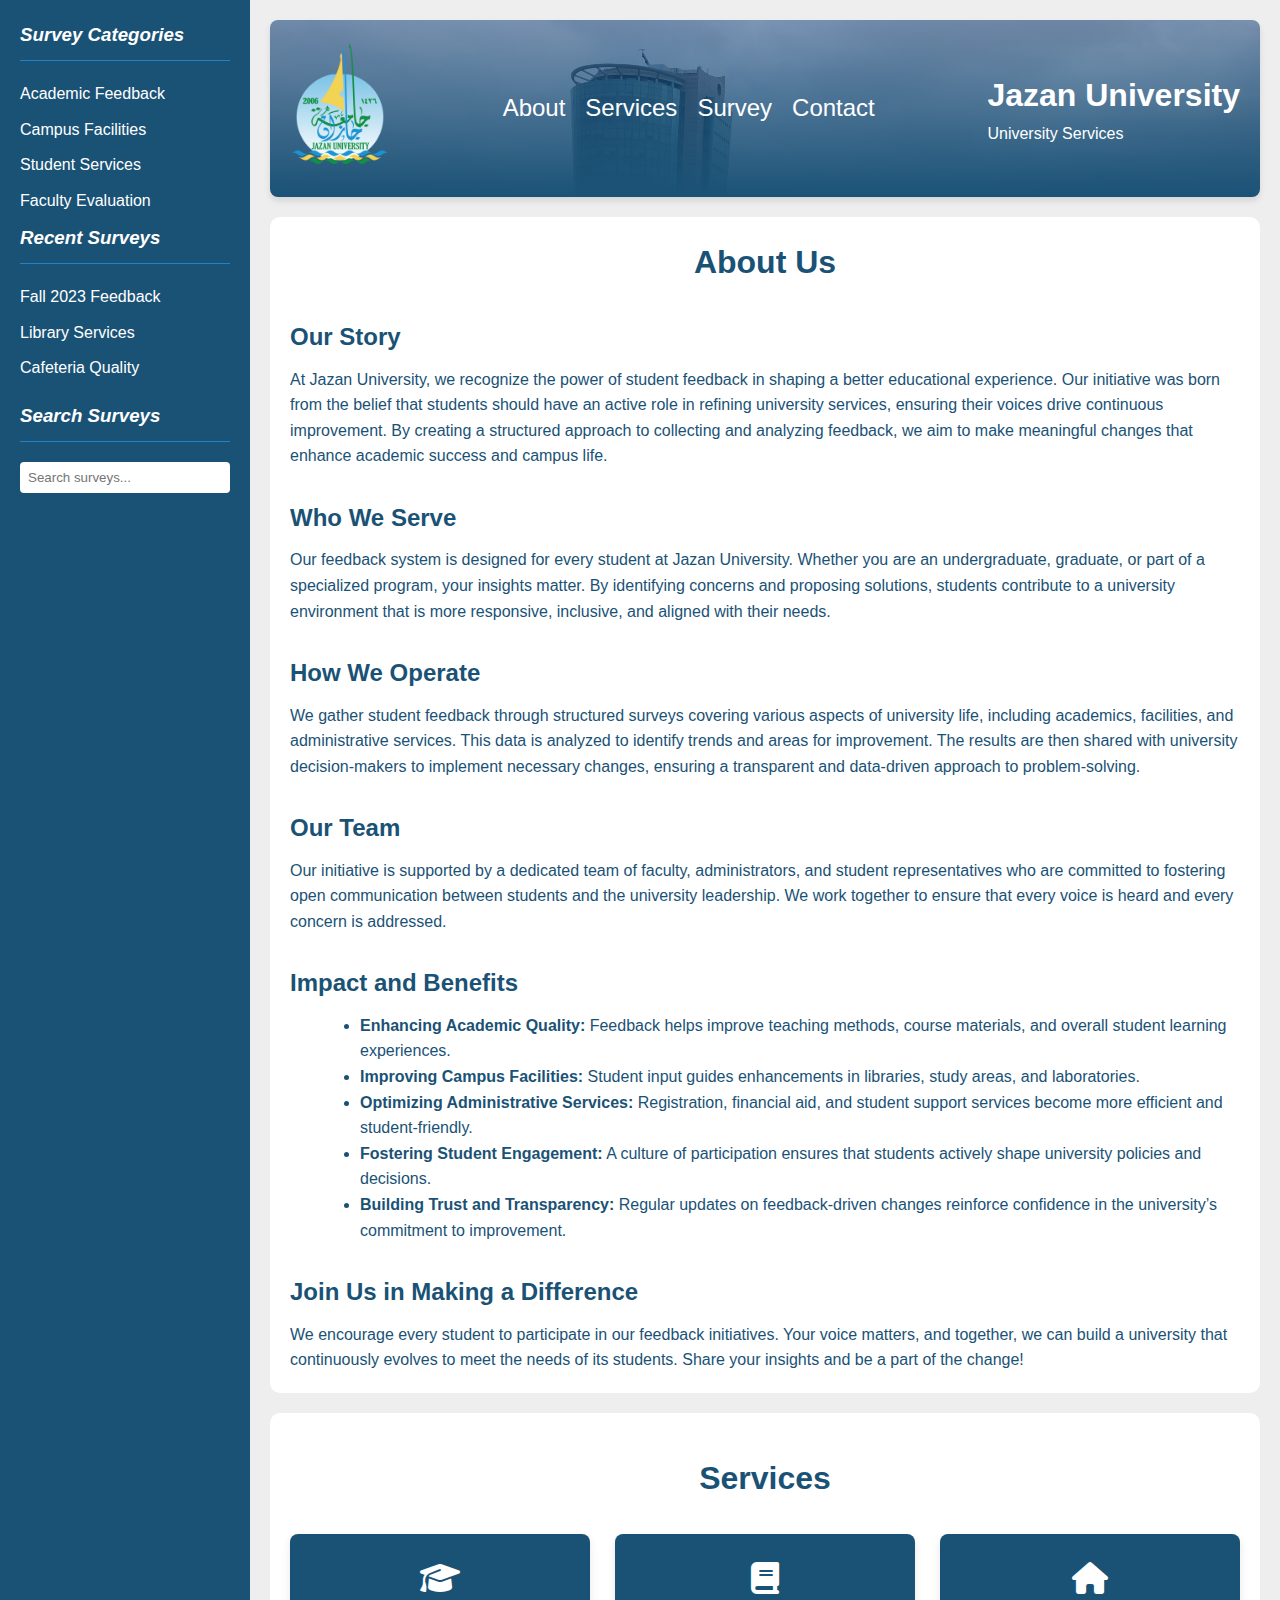
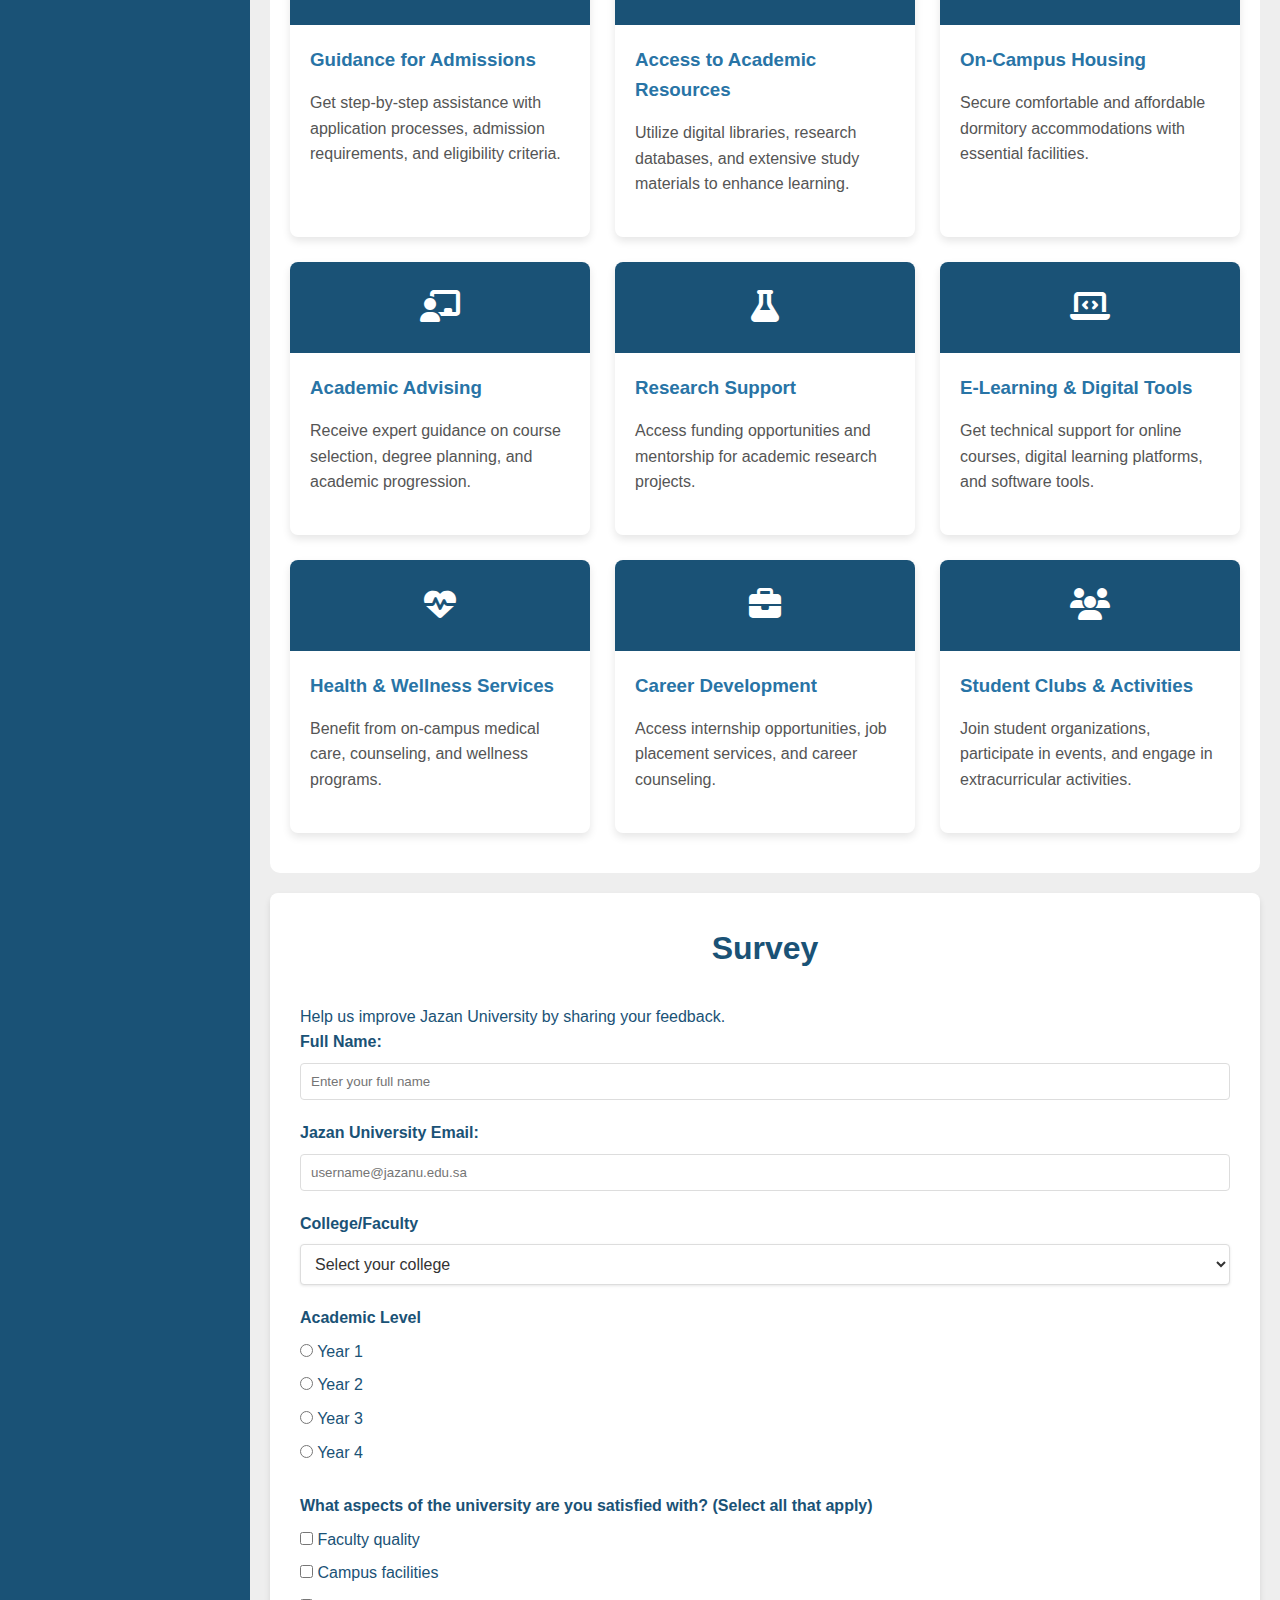
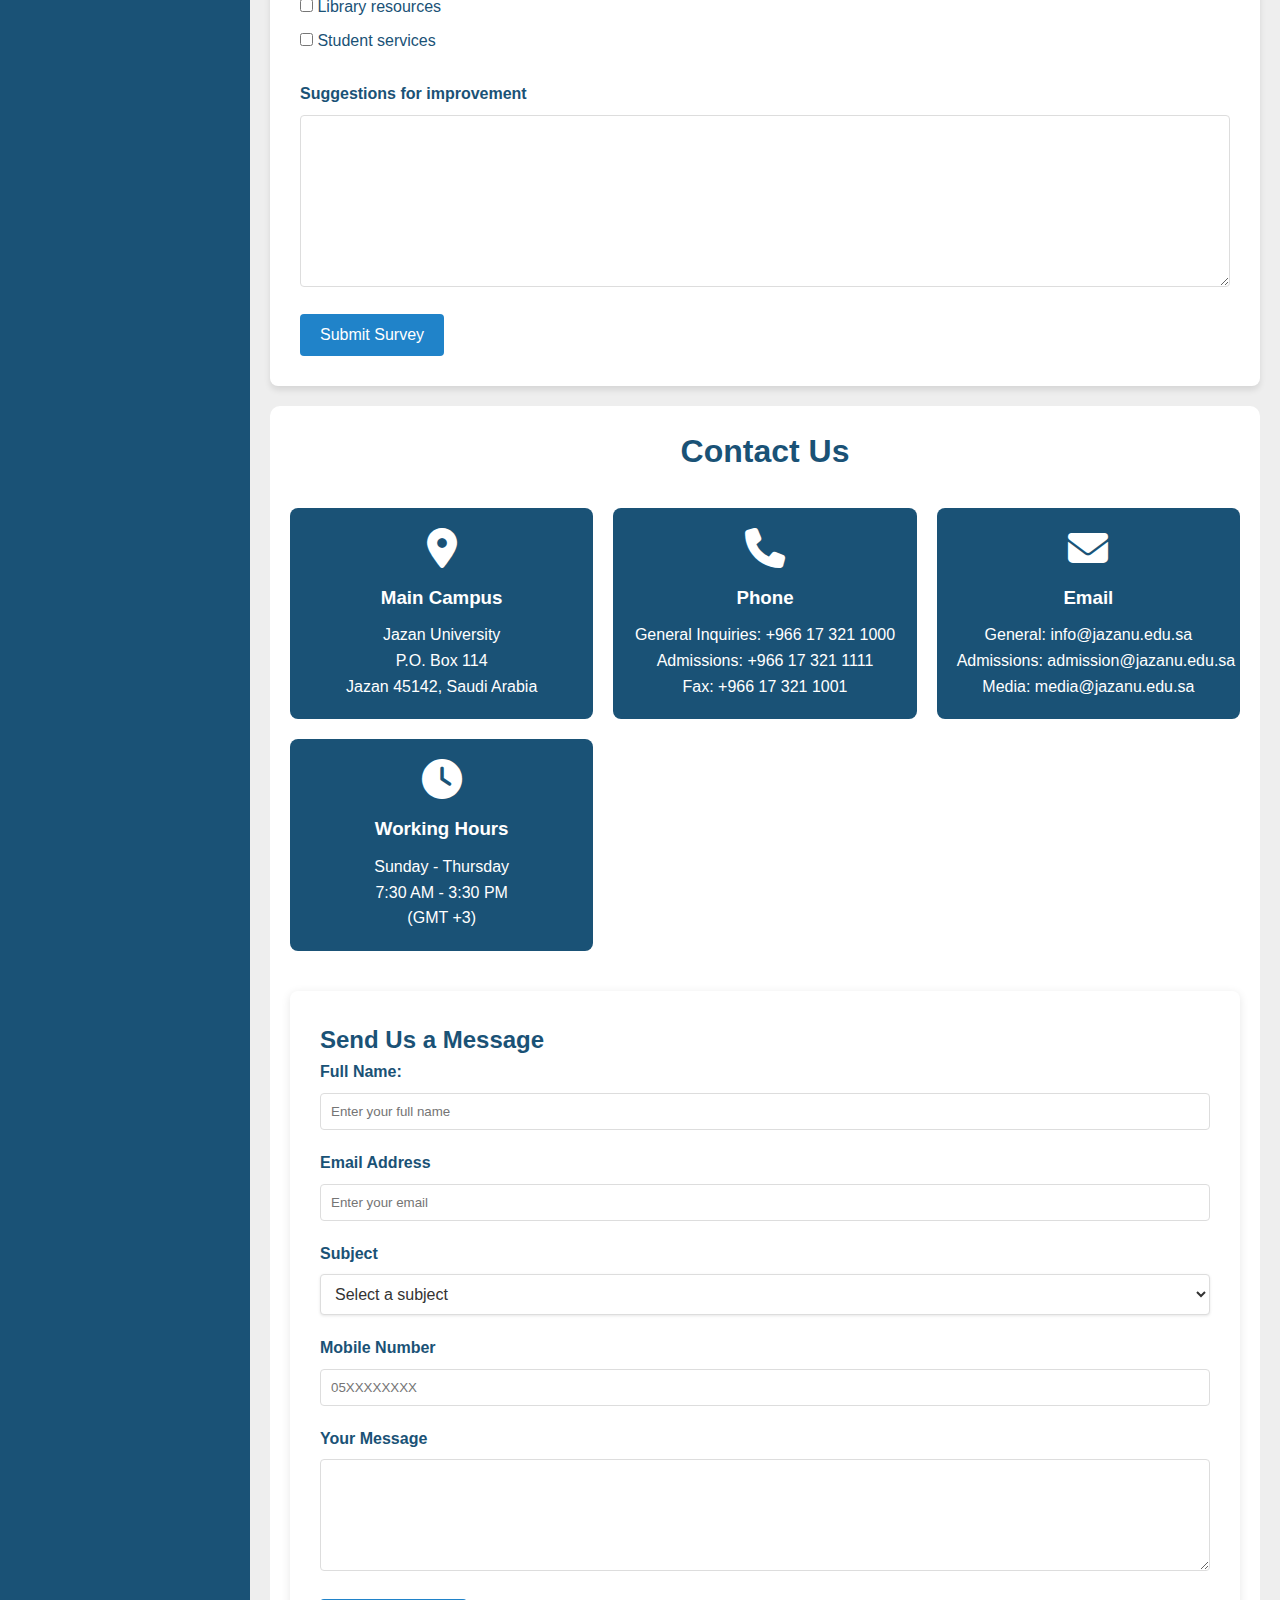
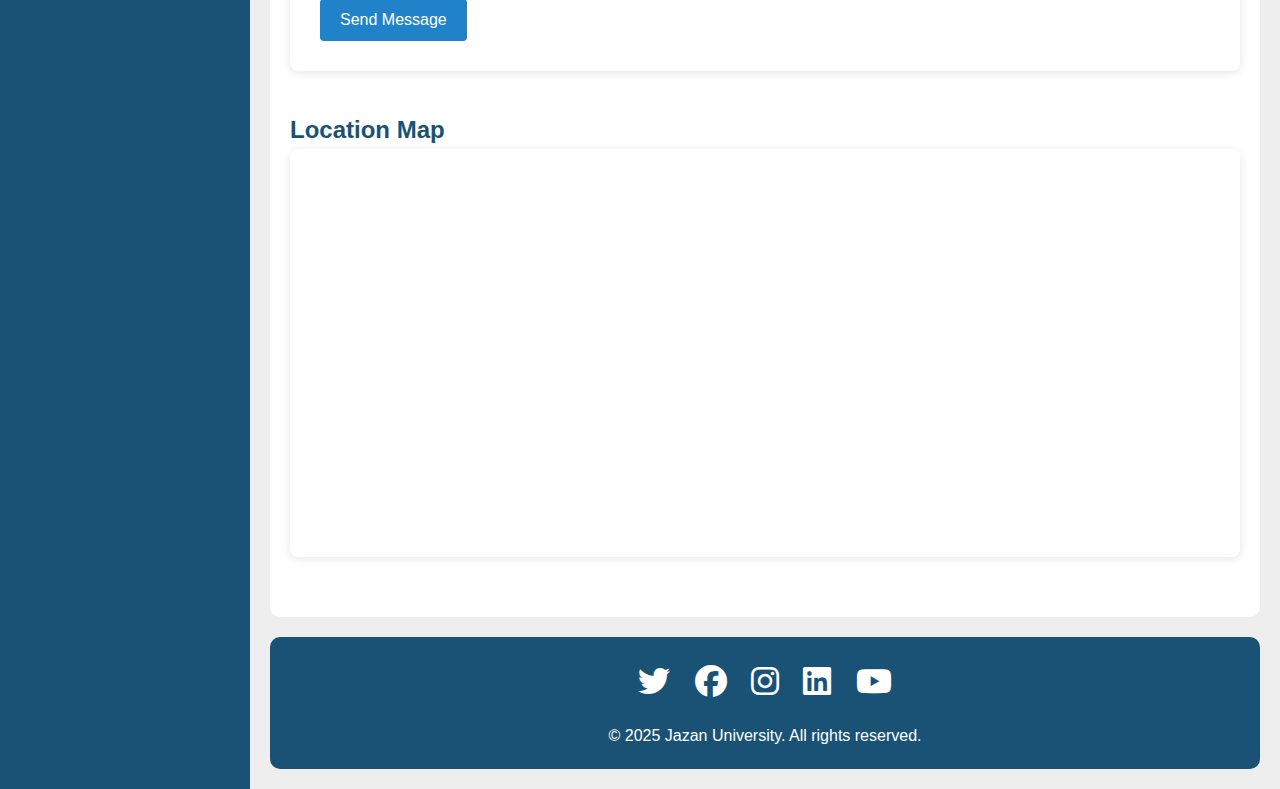
<file: index.html>
<!DOCTYPE html>
<html lang="en">

<head>
    <meta charset="UTF-8">
    <meta name="viewport" content="width=device-width, initial-scale=1.0">
    <title>Jazan University - Contact</title>
    <!-- cdn link -->
    <link rel="stylesheet" href="https://cdnjs.cloudflare.com/ajax/libs/font-awesome/6.4.0/css/all.min.css">
    <!-- main css file -->
    <link rel="stylesheet" href="style/style.css">
    <!-- sections css files -->
    <link rel="stylesheet" href="style/services.css">
    <link rel="stylesheet" href="style/about.css">
    <link rel="stylesheet" href="style/contact.css">
</head>

<body>
    <div class="container">
        <!-- Sidebar -->
        <aside class="sidebar" id="sidebar">
            <h3>Survey Categories</h3>
            <ul>
                <li><a href="#">Academic Feedback</a></li>
                <li><a href="#">Campus Facilities</a></li>
                <li><a href="#">Student Services</a></li>
                <li><a href="#">Faculty Evaluation</a></li>
            </ul>

            <h3>Recent Surveys</h3>
            <ul>
                <li><a href="#">Fall 2023 Feedback</a></li>
                <li><a href="#">Library Services</a></li>
                <li><a href="#">Cafeteria Quality</a></li>
            </ul>

            <div class="search-bar">
                <h3>Search Surveys</h3>
                <input type="text" id="survey-search" placeholder="Search surveys...">
                <div id="search-results"></div>
            </div>
        </aside>

        <!-- Main Content -->
        <main class="main-content">
            <button class="menu-toggle" id="menuToggle">☰</button>

            <header>
                <div class="logo">
                    <img src="images/logo-jazan-uni2.png" alt="Jazan University Logo" width="100px">
                </div>
                <div class="nav">
                    <ul>
                        <li><a href="#about-us">About</a></li>
                        <li><a href="#student-benefits">Services</a></li>
                        <li><a href="#survey">Survey</a></li>
                        <li><a href="#contact">Contact</a></li>
                    </ul>
                </div>

                <div class="text_title">
                    <h1>Jazan University</h1>
                    <p>University Services</p>
                </div>
            </header>
            <!-- responsive -->
            <div class="nav_sidebar">
                <ul class="links">
                    <li><a href="#student-benefits" >Services</a></li>
                    <li><a href="#about-us">About</a></li>
                    <li><a href="#survey">Survey</a></li>
                    <li><a href="#contact">Contact</a></li>
                </ul>
            </div>
            <!-- about section -->
            <section id="about-us">
                <h1 class="main-heading">About Us</h1>
                <h4 class="title">Our Story</h4>
                <p>At Jazan University, we recognize the power of student feedback in shaping a better educational
                    experience. Our initiative was born from the belief that students should have an active role in
                    refining university services, ensuring their voices drive continuous improvement. By creating a
                    structured approach to collecting and analyzing feedback, we aim to make meaningful changes that
                    enhance academic success and campus life.</p>

                <h4 class="title">Who We Serve</h4>
                <p>Our feedback system is designed for every student at Jazan University. Whether you are an
                    undergraduate, graduate, or part of a specialized program, your insights matter. By identifying
                    concerns and proposing solutions, students contribute to a university environment that is more
                    responsive, inclusive, and aligned with their needs.</p>

                <h4 class="title">How We Operate</h4>
                <p>We gather student feedback through structured surveys covering various aspects of university life,
                    including academics, facilities, and administrative services. This data is analyzed to identify
                    trends and areas for improvement. The results are then shared with university decision-makers to
                    implement necessary changes, ensuring a transparent and data-driven approach to problem-solving.</p>

                <h4 class="title">Our Team</h4>
                <p>Our initiative is supported by a dedicated team of faculty, administrators, and student
                    representatives who are committed to fostering open communication between students and the
                    university leadership. We work together to ensure that every voice is heard and every concern is
                    addressed.</p>

                <h4 class="title">Impact and Benefits</h4>
                <ul class="about-list">
                    <li><strong>Enhancing Academic Quality:</strong> Feedback helps improve teaching methods, course
                        materials, and overall student learning experiences.</li>
                    <li><strong>Improving Campus Facilities:</strong> Student input guides enhancements in libraries,
                        study areas, and laboratories.</li>
                    <li><strong>Optimizing Administrative Services:</strong> Registration, financial aid, and student
                        support services become more efficient and student-friendly.</li>
                    <li><strong>Fostering Student Engagement:</strong> A culture of participation ensures that students
                        actively shape university policies and decisions.</li>
                    <li><strong>Building Trust and Transparency:</strong> Regular updates on feedback-driven changes
                        reinforce confidence in the university’s commitment to improvement.</li>
                </ul>

                <h4 class="title">Join Us in Making a Difference</h4>
                <p>We encourage every student to participate in our feedback initiatives. Your voice matters, and
                    together, we can build a university that continuously evolves to meet the needs of its students.
                    Share your insights and be a part of the change!</p>
            </section>
            <!-- student services section -->
            <section class="services-section" id="student-benefits">
                <h2 class="services-title">Services</h2>
                <div class="services-grid">
                    <div class="service-card">
                        <div class="service-icon">
                            <i class="fas fa-graduation-cap"></i>
                        </div>
                        <div class="service-content">
                            <h3>Guidance for Admissions</h3>
                            <p>Get step-by-step assistance with application processes, admission requirements, and
                                eligibility criteria.</p>
                        </div>
                    </div>

                    <div class="service-card">
                        <div class="service-icon">
                            <i class="fas fa-book"></i>
                        </div>
                        <div class="service-content">
                            <h3>Access to Academic Resources</h3>
                            <p>Utilize digital libraries, research databases, and extensive study materials to enhance
                                learning.</p>
                        </div>
                    </div>

                    <div class="service-card">
                        <div class="service-icon">
                            <i class="fas fa-home"></i>
                        </div>
                        <div class="service-content">
                            <h3>On-Campus Housing</h3>
                            <p>Secure comfortable and affordable dormitory accommodations with essential facilities.</p>
                        </div>
                    </div>

                    <div class="service-card">
                        <div class="service-icon">
                            <i class="fas fa-chalkboard-teacher"></i>
                        </div>
                        <div class="service-content">
                            <h3>Academic Advising</h3>
                            <p>Receive expert guidance on course selection, degree planning, and academic progression.
                            </p>
                        </div>
                    </div>

                    <div class="service-card">
                        <div class="service-icon">
                            <i class="fas fa-flask"></i>
                        </div>
                        <div class="service-content">
                            <h3>Research Support</h3>
                            <p>Access funding opportunities and mentorship for academic research projects.</p>
                        </div>
                    </div>

                    <div class="service-card">
                        <div class="service-icon">
                            <i class="fas fa-laptop-code"></i>
                        </div>
                        <div class="service-content">
                            <h3>E-Learning & Digital Tools</h3>
                            <p>Get technical support for online courses, digital learning platforms, and software tools.
                            </p>
                        </div>
                    </div>

                    <div class="service-card">
                        <div class="service-icon">
                            <i class="fas fa-heartbeat"></i>
                        </div>
                        <div class="service-content">
                            <h3>Health & Wellness Services</h3>
                            <p>Benefit from on-campus medical care, counseling, and wellness programs.</p>
                        </div>
                    </div>

                    <div class="service-card">
                        <div class="service-icon">
                            <i class="fas fa-briefcase"></i>
                        </div>
                        <div class="service-content">
                            <h3>Career Development</h3>
                            <p>Access internship opportunities, job placement services, and career counseling.</p>
                        </div>
                    </div>

                    <div class="service-card">
                        <div class="service-icon">
                            <i class="fas fa-users"></i>
                        </div>
                        <div class="service-content">
                            <h3>Student Clubs & Activities</h3>
                            <p>Join student organizations, participate in events, and engage in extracurricular
                                activities.</p>
                        </div>
                    </div>
                </div>
            </section>
            <!-- survey section -->
            <section class="survey-form" id="survey">
                <h1 class="main-heading">Survey</h1>
                <p>Help us improve Jazan University by sharing your feedback.</p>

                <form id="surveyForm">
                    <div class="form-group">
                        <label for="name">Full Name:</label>
                        <input type="text" id="name" name="name" required placeholder="Enter your full name">
                        <span id="nameStatus"></span>
                    </div>

                    <div class="form-group">
                        <label for="email">Jazan University Email:</label>
                        <input type="email" id="email" name="email" required placeholder="username@jazanu.edu.sa">
                        <span id="emailStatus"></span>
                    </div>

                    <div class="form-group">
                        <label for="college">College/Faculty</label>
                        <select class="select-box" id="college" name="college" required>
                            <option value="">Select your college</option>
                            <option value="medicine">College of Medicine</option>
                            <option value="dentistry">College of Dentistry</option>
                            <option value="pharmacy">College of Pharmacy</option>
                            <option value="science">College of Science</option>
                            <option value="arts">College of Arts and Humanities</option>
                            <option value="engineering">College of Engineering and Computer Science</option>
                            <option value="business">College of Business</option>
                            <option value="sharia">College of Sharia and Law</option>
                            <option value="nursing">College of Nursing and Health Sciences</option>
                            <option value="applied">Applied College</option>
                            <option value="applied_samtah">Applied College (Samtah Branch)</option>
                            <option value="applied_alardah">Applied College (Al-Ardah Branch)</option>
                            <option value="univ_daer">University College (Al-Da'er Branch)</option>
                            <option value="univ_farasan">University College (Farasan Branch)</option>
                            <option value="univ_darb">University College (Al-Darb Branch)</option>
                            <option value="industrial">Industrial Applications College (Bish Branch)</option>
                        </select>
                        <!-- <div class="error" id="collegeError">Please select your college</div> -->
                    </div>

                    <div class="form-group" required>
                        <label>Academic Level</label>
                        <div class="radio-group">
                            <div class="radio-option">
                                <input type="radio" id="freshman" name="level" value="freshman - Year 1"> Year 1
                            </div>
                            <div class="radio-option">
                                <input type="radio" id="sophomore" name="level" value="sophomore - Year 2"> Year 2
                            </div>
                            <div class="radio-option">
                                <input type="radio" id="junior" name="level" value="junior  - Year 3"> Year 3
                            </div>
                            <div class="radio-option">
                                <input type="radio" id="senior" name="level" value="senior  - Year 4"> Year 4
                            </div>
                        </div>
                        <!-- <div class="error" id="levelError">Please select your academic level</div> -->
                    </div>

                    <div class="form-group">
                        <label>What aspects of the university are you satisfied with? (Select all that apply)</label>
                        <div class="checkbox-group">
                            <div class="checkbox-option">
                                <input type="checkbox" id="faculty" name="satisfied" value="Faculty quality"> Faculty
                                quality
                            </div>
                            <div class="checkbox-option">
                                <input type="checkbox" id="facilities" name="satisfied" value="Campus facilities">
                                Campus facilities
                            </div>
                            <div class="checkbox-option">
                                <input type="checkbox" id="library" name="satisfied" value="Library resources"> Library
                                resources
                            </div>
                            <div class="checkbox-option">
                                <input type="checkbox" id="services" name="satisfied" value="Student services"> Student
                                services
                            </div>
                        </div>
                    </div>

                    <div class="form-group">
                        <label for="suggestions">Suggestions for improvement</label>
                        <textarea id="suggestions" name="suggestions" rows="10"></textarea>
                    </div>
                    <button id="submitBtn" type="submit" onclick="submitSurveyForm()">Submit Survey</button>
                </form>
            </section>
            <!-- contact section -->
            <section class="contact-content">
                <h1 class="main-heading">Contact Us</h1>
                <div class="contact-grid">
                    <div class="contact-card">
                        <i class="fas fa-map-marker-alt"></i>
                        <h3>Main Campus</h3>
                        <p>Jazan University<br>
                            P.O. Box 114<br>
                            Jazan 45142, Saudi Arabia</p>
                    </div>

                    <div class="contact-card">
                        <i class="fas fa-phone"></i>
                        <h3>Phone</h3>
                        <p>General Inquiries: +966 17 321 1000<br>
                            Admissions: +966 17 321 1111<br>
                            Fax: +966 17 321 1001</p>
                    </div>

                    <div class="contact-card">
                        <i class="fas fa-envelope"></i>
                        <h3>Email</h3>
                        <p>General: info@jazanu.edu.sa<br>
                            Admissions: admission@jazanu.edu.sa<br>
                            Media: media@jazanu.edu.sa</p>
                    </div>

                    <div class="contact-card">
                        <i class="fas fa-clock"></i>
                        <h3>Working Hours</h3>
                        <p>Sunday - Thursday<br>
                            7:30 AM - 3:30 PM<br>
                            (GMT +3)</p>
                    </div>
                </div>

                <div class="contact-form-container">
                    <h2>Send Us a Message</h2>
                    <form id="contactForm">

                        <div class="form-group">
                            <label for="name">Full Name:</label>
                            <input type="text" class="full_name_survey" id="contactName" name="name" required placeholder="Enter your full name">
                            <span id="name_Status"></span>
                        </div>

                        <div class="form-group">
                            <label for="contact-email">Email Address</label>
                            <input type="email" id="contact-email" name="email" placeholder="Enter your email">
                            <div class="error" id="emailError">Please enter a valid email</div>
                        </div>

                        <div class="form-group">
                            <label for="contact-subject">Subject</label>
                            <select id="contact-subject" name="subject">
                                <option value="">Select a subject</option>
                                <option value="admissions">Admissions Inquiry</option>
                                <option value="academics">Academic Programs</option>
                                <option value="research">Research Collaboration</option>
                                <option value="media">Media Inquiry</option>
                                <option value="general">General Inquiry</option>
                            </select>
                            <!-- <div class="error" id="subjectError">Please select a subject</div> -->
                        </div>

                        <div class="form-group">
                            <label for="contact">Mobile Number</label>
                            <input type="tel" id="contact" name="contact" class="contact" placeholder="05XXXXXXXX">
                            <div class="status" id="contactStatus"></div>
                        </div>

                        <div class="form-group">
                            <label for="contact-message">Your Message</label>
                            <textarea id="contact-message" name="message" rows="6"></textarea>
                            <!-- <div class="error" id="messageError"></div>Please enter your message -->
                        </div>

                        <button type="submit" onclick="submitSurveyForm()">Send Message</button>
                    </form>
                </div>

                <div class="map-container">
                    <h2>Location Map</h2>
                    <div class="map-embed">
                        <iframe
                            src="https://www.google.com/maps/embed?pb=!1m14!1m8!1m3!1d7632.503039614147!2d42.546882!3d16.962174!3m2!1i1024!2i768!4f13.1!3m3!1m2!1s0x1608075c2b71223f%3A0x5a9dc54b12ac9433!2sJazan%20University!5e0!3m2!1sen!2ssa!4v1743406639235!5m2!1sen!2ssa"
                            width="100%" height="400" style="border:0;" allowfullscreen="" loading="lazy"></iframe>
                    </div>
                </div>
            </section>
            <footer>
                <div class="social-icons">
                    <a href="https://twitter.com/JazanUniversity" target="_blank"><i class="fab fa-twitter"></i></a>
                    <a href="https://www.facebook.com/JazanUniversity" target="_blank" ><i class="fab fa-facebook"></i></a>
                    <a href="https://www.instagram.com/jazanuniversity/" target="_blank"><i class="fab fa-instagram"></i></a>
                    <a href="https://www.linkedin.com/school/jazan-university/" target="_blank"><i class="fab fa-linkedin"></i></a>
                    <a href="https://www.youtube.com/user/JazanUniversity" target="_blank"><i class="fab fa-youtube"></i></a>
                </div>
                <p>&copy; 2025 Jazan University. All rights reserved.</p>
            </footer>
        </main>
    </div>
    <!-- main javascript file -->
    <script src="script/script.js"></script>
</body>
</html>
</file>
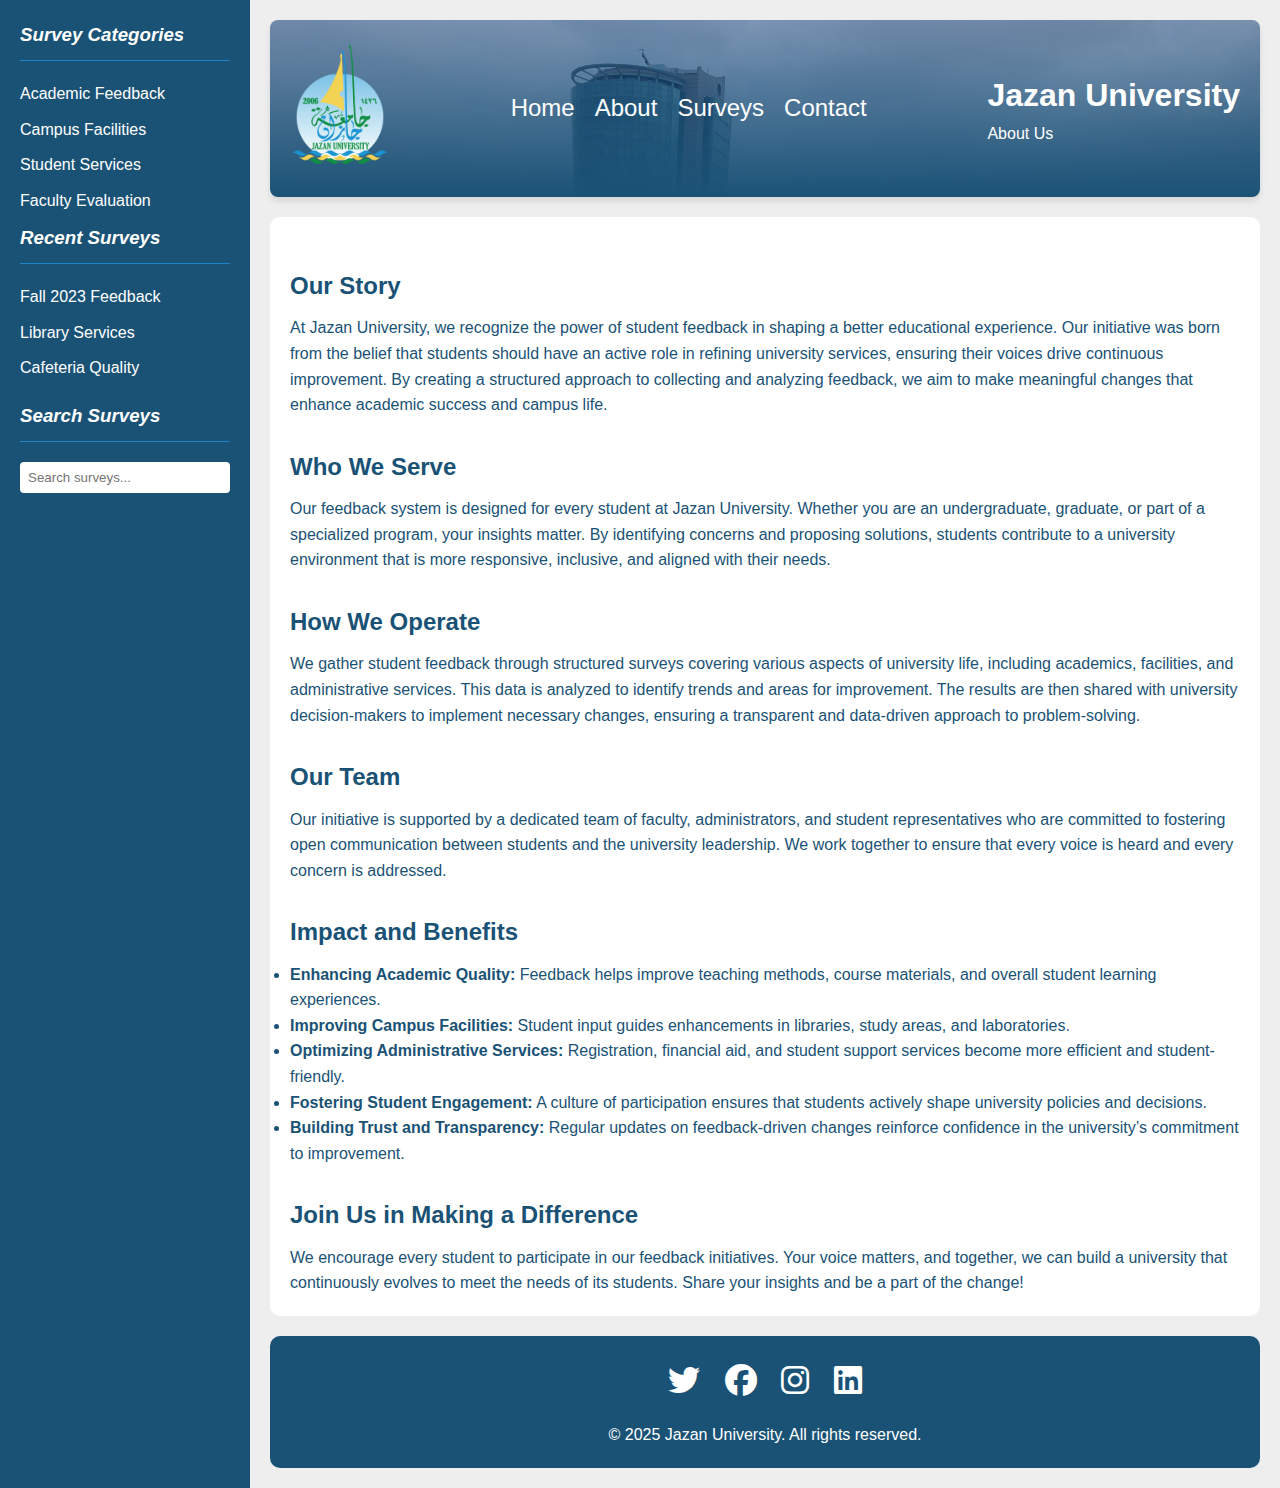
<file: about.html>
<!DOCTYPE html>
<html lang="en">
<head>
    <meta charset="UTF-8">
    <meta name="viewport" content="width=device-width, initial-scale=1.0">
    <title>Jazan University About Us</title>
    <!-- cdn link -->
    <link rel="stylesheet" href="https://cdnjs.cloudflare.com/ajax/libs/font-awesome/6.4.0/css/all.min.css">
    <!-- main css file of sidebar -->
    <link rel="stylesheet" href="style/style.css">
    <!-- main css about file -->
     <link rel="stylesheet" href="style/about.css">
</head>
<body>
    <div class="container">
        <!-- Sidebar -->
        <aside class="sidebar" id="sidebar">
            <div class="nav_sidebar">
                <ul class="links">
                    <li><a href="home.html">Home</a></li>
                    <li><a href="about.html">About</a></li>
                    <li><a href="survey.html">Surveys</a></li>
                    <li><a href="contact.html">Contact</a></li>
                </ul>
            </div>
            <h3>Survey Categories</h3>
            <ul>
                <li><a href="#">Academic Feedback</a></li>
                <li><a href="#">Campus Facilities</a></li>
                <li><a href="#">Student Services</a></li>
                <li><a href="#">Faculty Evaluation</a></li>
            </ul>

            <h3>Recent Surveys</h3>
            <ul>
                <li><a href="#">Fall 2023 Feedback</a></li>
                <li><a href="#">Library Services</a></li>
                <li><a href="#">Cafeteria Quality</a></li>
            </ul>

            <div class="search-bar">
                <h3>Search Surveys</h3>
                <input type="text" id="survey-search" placeholder="Search surveys...">
                <div id="search-results"></div>
            </div>
        </aside>

        <!-- Main Content -->
        <main class="main-content">
            <button class="menu-toggle" id="menuToggle">☰</button>

            <header>
                <div class="logo">
                    <img src="images/logo-jazan-uni2.png" alt="" width="100px">
                </div>
                <div class="nav">
                <ul>
                    <li><a href="home.html">Home</a></li>
                    <li><a href="about.html">About</a></li>
                    <li><a href="survey.html">Surveys</a></li>
                    <li><a href="contact.html">Contact</a></li>
                </ul>
                </div>

                <div class="text_title">
                    <h1>Jazan University</h1>
                    <p>About Us</p>
                </div>
            </header>

            <!-- about section -->
                <section id="about-us">
                    
                    <h4 class="title">Our Story</h4>
                    <p>At Jazan University, we recognize the power of student feedback in shaping a better educational experience. Our initiative was born from the belief that students should have an active role in refining university services, ensuring their voices drive continuous improvement. By creating a structured approach to collecting and analyzing feedback, we aim to make meaningful changes that enhance academic success and campus life.</p>
                    
                    <h4 class="title">Who We Serve</h4>
                    <p>Our feedback system is designed for every student at Jazan University. Whether you are an undergraduate, graduate, or part of a specialized program, your insights matter. By identifying concerns and proposing solutions, students contribute to a university environment that is more responsive, inclusive, and aligned with their needs.</p>
                    
                    <h4 class="title">How We Operate</h4>
                    <p>We gather student feedback through structured surveys covering various aspects of university life, including academics, facilities, and administrative services. This data is analyzed to identify trends and areas for improvement. The results are then shared with university decision-makers to implement necessary changes, ensuring a transparent and data-driven approach to problem-solving.</p>
                    
                    <h4 class="title">Our Team</h4>
                    <p>Our initiative is supported by a dedicated team of faculty, administrators, and student representatives who are committed to fostering open communication between students and the university leadership. We work together to ensure that every voice is heard and every concern is addressed.</p>
                    
                    <h4 class="title">Impact and Benefits</h4>
                    <ul>
                        <li><strong>Enhancing Academic Quality:</strong> Feedback helps improve teaching methods, course materials, and overall student learning experiences.</li>
                        <li><strong>Improving Campus Facilities:</strong> Student input guides enhancements in libraries, study areas, and laboratories.</li>
                        <li><strong>Optimizing Administrative Services:</strong> Registration, financial aid, and student support services become more efficient and student-friendly.</li>
                        <li><strong>Fostering Student Engagement:</strong> A culture of participation ensures that students actively shape university policies and decisions.</li>
                        <li><strong>Building Trust and Transparency:</strong> Regular updates on feedback-driven changes reinforce confidence in the university’s commitment to improvement.</li>
                    </ul>
                    
                    <h4 class="title">Join Us in Making a Difference</h4>
                    <p>We encourage every student to participate in our feedback initiatives. Your voice matters, and together, we can build a university that continuously evolves to meet the needs of its students. Share your insights and be a part of the change!</p>
                </section>
                
                
            <footer>
                <div class="social-icons">
                    <a href="#"><i class="fab fa-twitter"></i></a>
                    <a href="#"><i class="fab fa-facebook"></i></a>
                    <a href="#"><i class="fab fa-instagram"></i></a>
                    <a href="#"><i class="fab fa-linkedin"></i></a>
                </div>
                <p class="footer-p">&copy; 2025 Jazan University. All rights reserved.</p>
            </footer>
        </main>
    </div>
    <!-- main script file -->
     <script src="script/script.js"></script>
</body>
</html>
</file>
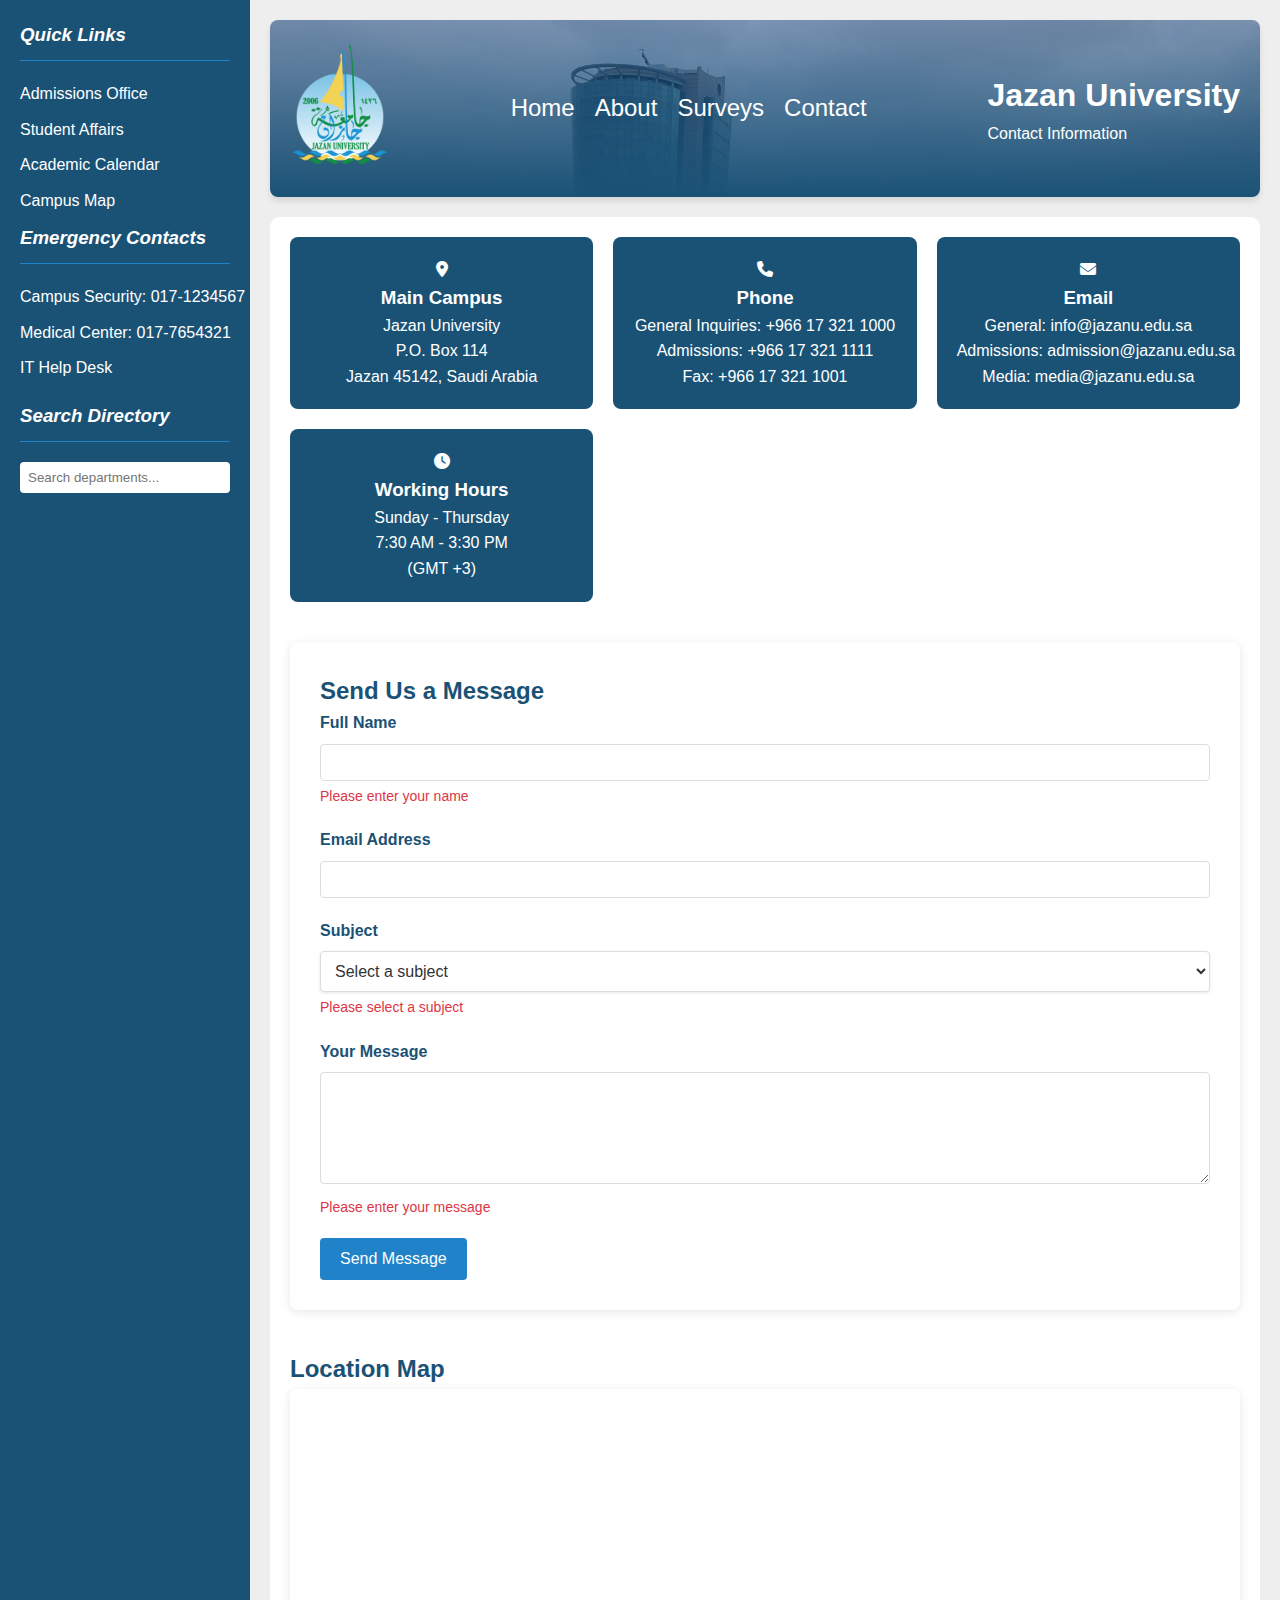
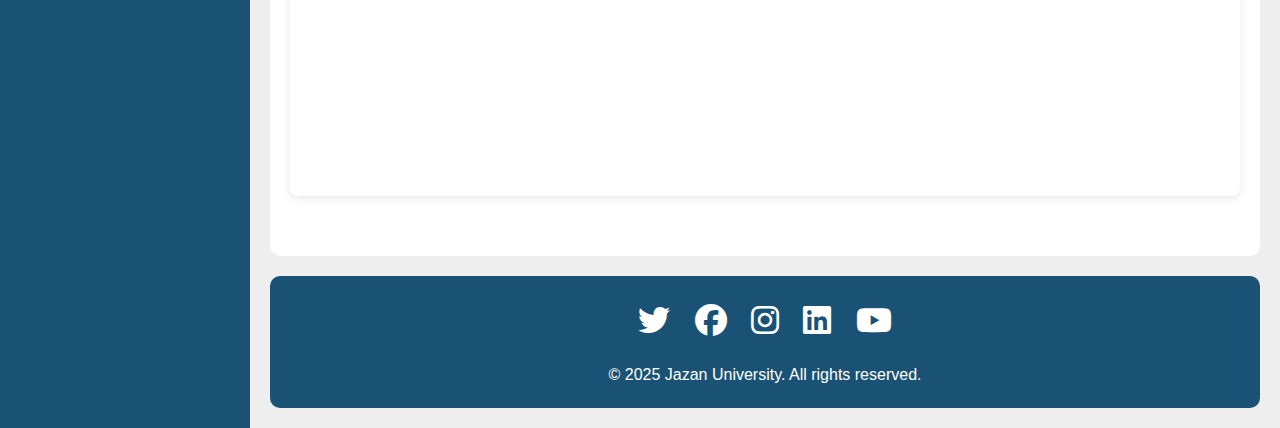
<file: contact.html>
<!DOCTYPE html>
<html lang="en">
<head>
    <meta charset="UTF-8">
    <meta name="viewport" content="width=device-width, initial-scale=1.0">
    <title>Contact Jazan University</title>
    <!-- cdn link -->
    <link rel="stylesheet" href="https://cdnjs.cloudflare.com/ajax/libs/font-awesome/6.4.0/css/all.min.css">
    <!-- main css file -->
    <link rel="stylesheet" href="style/style.css">
    <!-- main css file contact -->
     <link rel="stylesheet" href="style/contact.css">
</head>
<body>
    <div class="container">
        <!-- Sidebar -->
        <aside class="sidebar" id="sidebar">
            <div class="nav_sidebar">
                <ul class="links">
                    <li><a href="home.html">Home</a></li>
                    <li><a href="about.html">About</a></li>
                    <li><a href="survey.html">Surveys</a></li>
                    <li><a href="contact.html">Contact</a></li>
                </ul>
            </div>
            <h3>Quick Links</h3>
            <ul>
                <li><a href="#">Admissions Office</a></li>
                <li><a href="#">Student Affairs</a></li>
                <li><a href="#">Academic Calendar</a></li>
                <li><a href="#">Campus Map</a></li>
            </ul>

            <h3>Emergency Contacts</h3>
            <ul>
                <li><a href="#">Campus Security: 017-1234567</a></li>
                <li><a href="#">Medical Center: 017-7654321</a></li>
                <li><a href="#">IT Help Desk</a></li>
            </ul>

            <div class="search-bar">
                <h3>Search Directory</h3>
                <input type="text" id="directory-search" placeholder="Search departments...">
                <div id="search-results"></div>
            </div>
        </aside>

        <!-- Main Content -->
        <main class="main-content">
            <button class="menu-toggle" id="menuToggle">☰</button>

            <header>
                <div class="logo">
                    <img src="images/logo-jazan-uni2.png" alt="Jazan University Logo" width="100px">
                </div>
                <div class="nav">
                <ul>
                    <li><a href="home.html">Home</a></li>
                    <li><a href="about.html">About</a></li>
                    <li><a href="survey.html">Surveys</a></li>
                    <li><a href="contact.html">Contact</a></li>
                </ul>
                </div>

                <div class="text_title">
                    <h1>Jazan University</h1>
                    <p>Contact Information</p>
                </div>
            </header>

            <section class="contact-content" id="contact">
                <div class="contact-grid">
                    <div class="contact-card">
                        <i class="fas fa-map-marker-alt"></i>
                        <h3>Main Campus</h3>
                        <p>Jazan University<br>
                        P.O. Box 114<br>
                        Jazan 45142, Saudi Arabia</p>
                    </div>

                    <div class="contact-card">
                        <i class="fas fa-phone"></i>
                        <h3>Phone</h3>
                        <p>General Inquiries: +966 17 321 1000<br>
                        Admissions: +966 17 321 1111<br>
                        Fax: +966 17 321 1001</p>
                    </div>

                    <div class="contact-card">
                        <i class="fas fa-envelope"></i>
                        <h3>Email</h3>
                        <p>General: info@jazanu.edu.sa<br>
                        Admissions: admission@jazanu.edu.sa<br>
                        Media: media@jazanu.edu.sa</p>
                    </div>

                    <div class="contact-card">
                        <i class="fas fa-clock"></i>
                        <h3>Working Hours</h3>
                        <p>Sunday - Thursday<br>
                        7:30 AM - 3:30 PM<br>
                        (GMT +3)</p>
                    </div>
                </div>

                <div class="contact-form-container">
                    <h2>Send Us a Message</h2>
                    <form id="contactForm">
                        <div class="form-group">
                            <label for="contact-name">Full Name</label>
                            <input type="text" id="contact-name" name="name" required>
                            <div class="error" id="nameError">Please enter your name</div>
                        </div>

                        <div class="form-group">
                            <label for="contact-email">Email Address</label>
                            <input type="email" id="contact-email" name="email" required>
                            <div class="error" id="emailError">Please enter a valid email</div>
                        </div>

                        <div class="form-group">
                            <label for="contact-subject">Subject</label>
                            <select id="contact-subject" name="subject" required>
                                <option value="">Select a subject</option>
                                <option value="admissions">Admissions Inquiry</option>
                                <option value="academics">Academic Programs</option>
                                <option value="research">Research Collaboration</option>
                                <option value="media">Media Inquiry</option>
                                <option value="general">General Inquiry</option>
                            </select>
                            <div class="error" id="subjectError">Please select a subject</div>
                        </div>

                        <div class="form-group">
                            <label for="contact-message">Your Message</label>
                            <textarea id="contact-message" name="message" rows="6" required></textarea>
                            <div class="error" id="messageError">Please enter your message</div>
                        </div>

                        <button type="submit">Send Message</button>
                    </form>
                </div>

                <div class="map-container">
                    <h2>Location Map</h2>
                    <div class="map-embed">
<iframe src="https://www.google.com/maps/embed?pb=!1m14!1m8!1m3!1d7632.503039614147!2d42.546882!3d16.962174!3m2!1i1024!2i768!4f13.1!3m3!1m2!1s0x1608075c2b71223f%3A0x5a9dc54b12ac9433!2sJazan%20University!5e0!3m2!1sen!2ssa!4v1743406639235!5m2!1sen!2ssa" 
width="100%" height="400" style="border:0;" allowfullscreen="" loading="lazy"></iframe>

                    </div>
                </div>
            </section>

            <footer>
                <div class="social-icons">
                    <a href="#"><i class="fab fa-twitter"></i></a>
                    <a href="#"><i class="fab fa-facebook"></i></a>
                    <a href="#"><i class="fab fa-instagram"></i></a>
                    <a href="#"><i class="fab fa-linkedin"></i></a>
                    <a href="#"><i class="fab fa-youtube"></i></a>
                </div>
                <p>&copy; 2025 Jazan University. All rights reserved.</p>
            </footer>
        </main>
    </div>
    <!-- main javascript file -->
    <script src="script/script.js"></script>
</body>
</html>
</file>
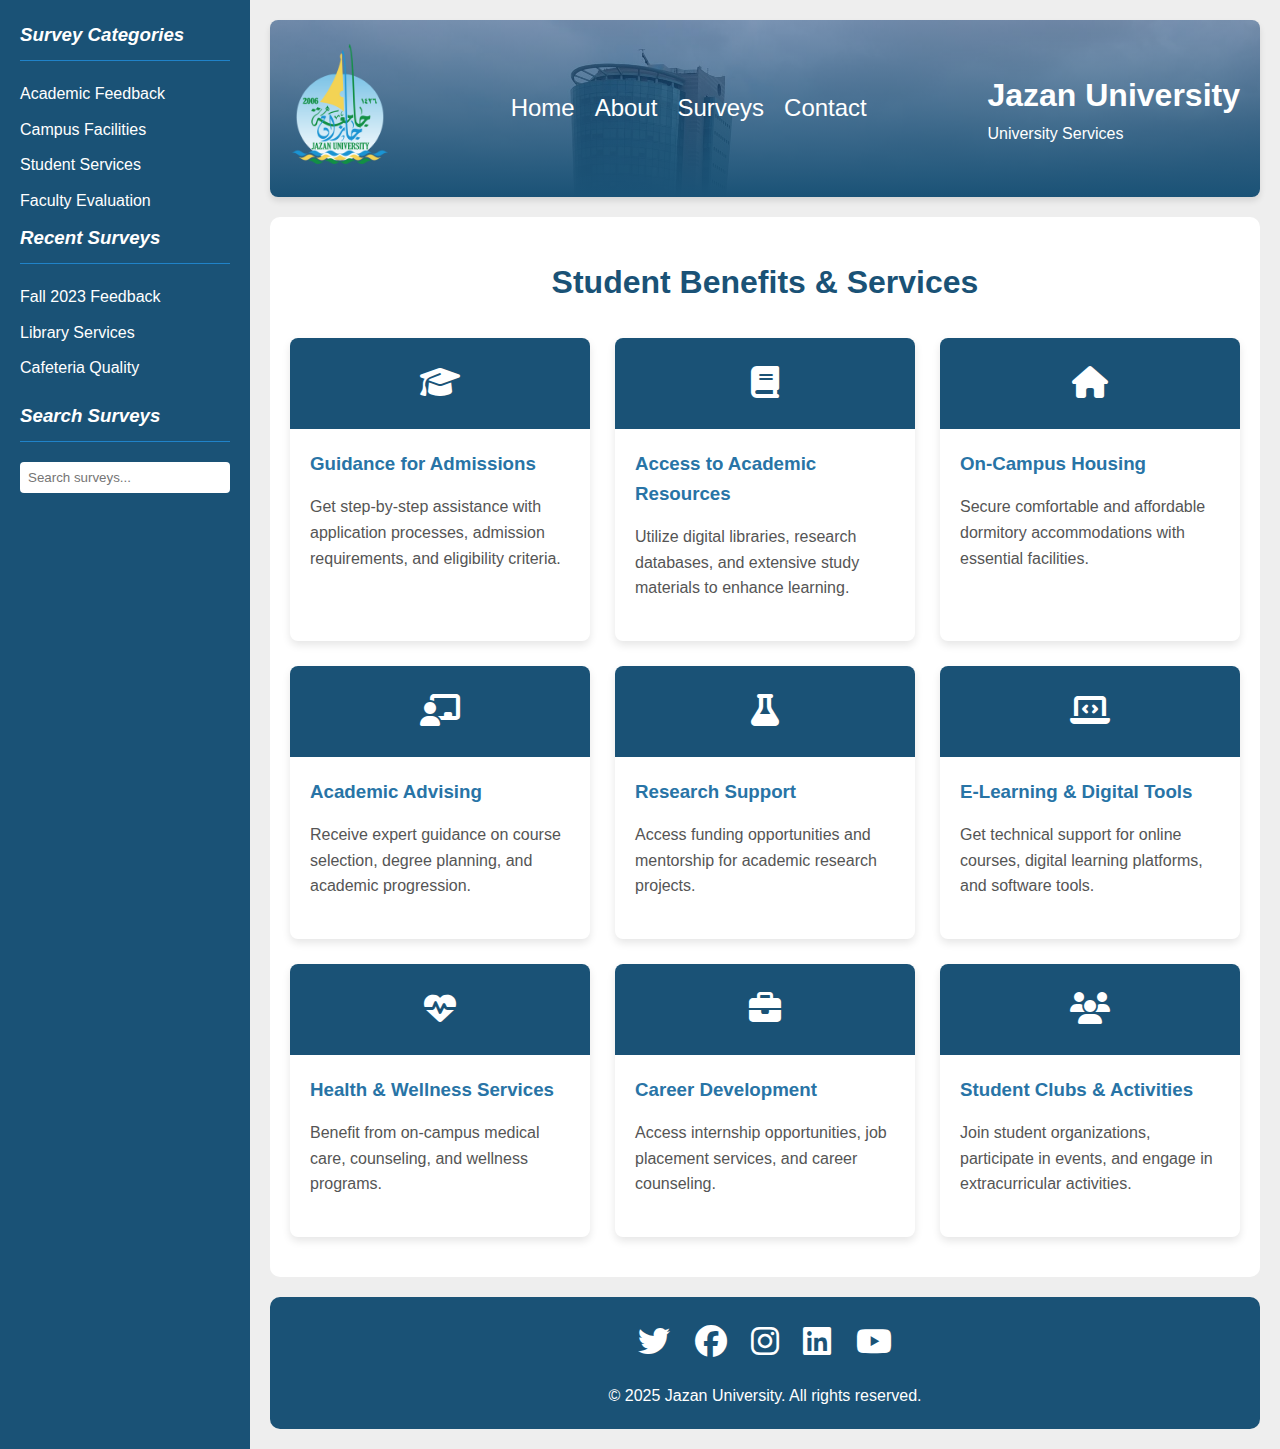
<file: home.html>
<!DOCTYPE html>
<html lang="en">
<head>
    <meta charset="UTF-8">
    <meta name="viewport" content="width=device-width, initial-scale=1.0">
    <title>Jazan University - Contact</title>
    <!-- cdn link -->
    <link rel="stylesheet" href="https://cdnjs.cloudflare.com/ajax/libs/font-awesome/6.4.0/css/all.min.css">
    <!-- main css file -->
    <link rel="stylesheet" href="style/style.css">
    <link rel="stylesheet" href="style/home.css">
</head>
<body>
    <div class="container">
              <!-- Sidebar -->
              <aside class="sidebar" id="sidebar">
                <div class="nav_sidebar">
                    <ul class="links">
                        <li><a href="home.html">Home</a></li>
                        <li><a href="about.html">About</a></li>
                        <li><a href="survey.html">Surveys</a></li>
                        <li><a href="contact.html">Contact</a></li>
                    </ul>
                </div>
                <h3>Survey Categories</h3>
                <ul>
                    <li><a href="#">Academic Feedback</a></li>
                    <li><a href="#">Campus Facilities</a></li>
                    <li><a href="#">Student Services</a></li>
                    <li><a href="#">Faculty Evaluation</a></li>
                </ul>
    
                <h3>Recent Surveys</h3>
                <ul>
                    <li><a href="#">Fall 2023 Feedback</a></li>
                    <li><a href="#">Library Services</a></li>
                    <li><a href="#">Cafeteria Quality</a></li>
                </ul>
    
                <div class="search-bar">
                    <h3>Search Surveys</h3>
                    <input type="text" id="survey-search" placeholder="Search surveys...">
                    <div id="search-results"></div>
                </div>
            </aside>

        <!-- Main Content -->
        <main class="main-content">
            <button class="menu-toggle" id="menuToggle">☰</button>

            <header>
                <div class="logo">
                    <img src="images/logo-jazan-uni2.png" alt="Jazan University Logo" width="100px">
                </div>
                <div class="nav">
                <ul>
                    <li><a href="home.html">Home</a></li>
                    <li><a href="about.html">About</a></li>
                    <li><a href="survey.html">Surveys</a></li>
                    <li><a href="contact.html">Contact</a></li>
                </ul>
                </div>

                <div class="text_title">
                    <h1>Jazan University</h1>
                    <p>University Services</p>
                </div>
            </header>



            <section class="services-section" id="student-benefits">
                <h2 class="services-title">Student Benefits & Services</h2>
                <div class="services-grid">
                    <div class="service-card">
                        <div class="service-icon">
                            <i class="fas fa-graduation-cap"></i>
                        </div>
                        <div class="service-content">
                            <h3>Guidance for Admissions</h3>
                            <p>Get step-by-step assistance with application processes, admission requirements, and eligibility criteria.</p>
                        </div>
                    </div>
            
                    <div class="service-card">
                        <div class="service-icon">
                            <i class="fas fa-book"></i>
                        </div>
                        <div class="service-content">
                            <h3>Access to Academic Resources</h3>
                            <p>Utilize digital libraries, research databases, and extensive study materials to enhance learning.</p>
                        </div>
                    </div>
            
                    <div class="service-card">
                        <div class="service-icon">
                            <i class="fas fa-home"></i>
                        </div>
                        <div class="service-content">
                            <h3>On-Campus Housing</h3>
                            <p>Secure comfortable and affordable dormitory accommodations with essential facilities.</p>
                        </div>
                    </div>
            
                    <div class="service-card">
                        <div class="service-icon">
                            <i class="fas fa-chalkboard-teacher"></i>
                        </div>
                        <div class="service-content">
                            <h3>Academic Advising</h3>
                            <p>Receive expert guidance on course selection, degree planning, and academic progression.</p>
                        </div>
                    </div>
            
                    <div class="service-card">
                        <div class="service-icon">
                            <i class="fas fa-flask"></i>
                        </div>
                        <div class="service-content">
                            <h3>Research Support</h3>
                            <p>Access funding opportunities and mentorship for academic research projects.</p>
                        </div>
                    </div>
            
                    <div class="service-card">
                        <div class="service-icon">
                            <i class="fas fa-laptop-code"></i>
                        </div>
                        <div class="service-content">
                            <h3>E-Learning & Digital Tools</h3>
                            <p>Get technical support for online courses, digital learning platforms, and software tools.</p>
                        </div>
                    </div>
            
                    <div class="service-card">
                        <div class="service-icon">
                            <i class="fas fa-heartbeat"></i>
                        </div>
                        <div class="service-content">
                            <h3>Health & Wellness Services</h3>
                            <p>Benefit from on-campus medical care, counseling, and wellness programs.</p>
                        </div>
                    </div>
            
                    <div class="service-card">
                        <div class="service-icon">
                            <i class="fas fa-briefcase"></i>
                        </div>
                        <div class="service-content">
                            <h3>Career Development</h3>
                            <p>Access internship opportunities, job placement services, and career counseling.</p>
                        </div>
                    </div>
            
                    <div class="service-card">
                        <div class="service-icon">
                            <i class="fas fa-users"></i>
                        </div>
                        <div class="service-content">
                            <h3>Student Clubs & Activities</h3>
                            <p>Join student organizations, participate in events, and engage in extracurricular activities.</p>
                        </div>
                    </div>
                </div>
            </section>
            

            <footer>
                <div class="social-icons">
                    <a href="#"><i class="fab fa-twitter"></i></a>
                    <a href="#"><i class="fab fa-facebook"></i></a>
                    <a href="#"><i class="fab fa-instagram"></i></a>
                    <a href="#"><i class="fab fa-linkedin"></i></a>
                    <a href="#"><i class="fab fa-youtube"></i></a>
                </div>
                <p>&copy; 2025 Jazan University. All rights reserved.</p>
            </footer>
        </main>
    </div>
    <!-- main javascript file -->
    <script src="script/script.js"></script>
</body>
</html>
</file>
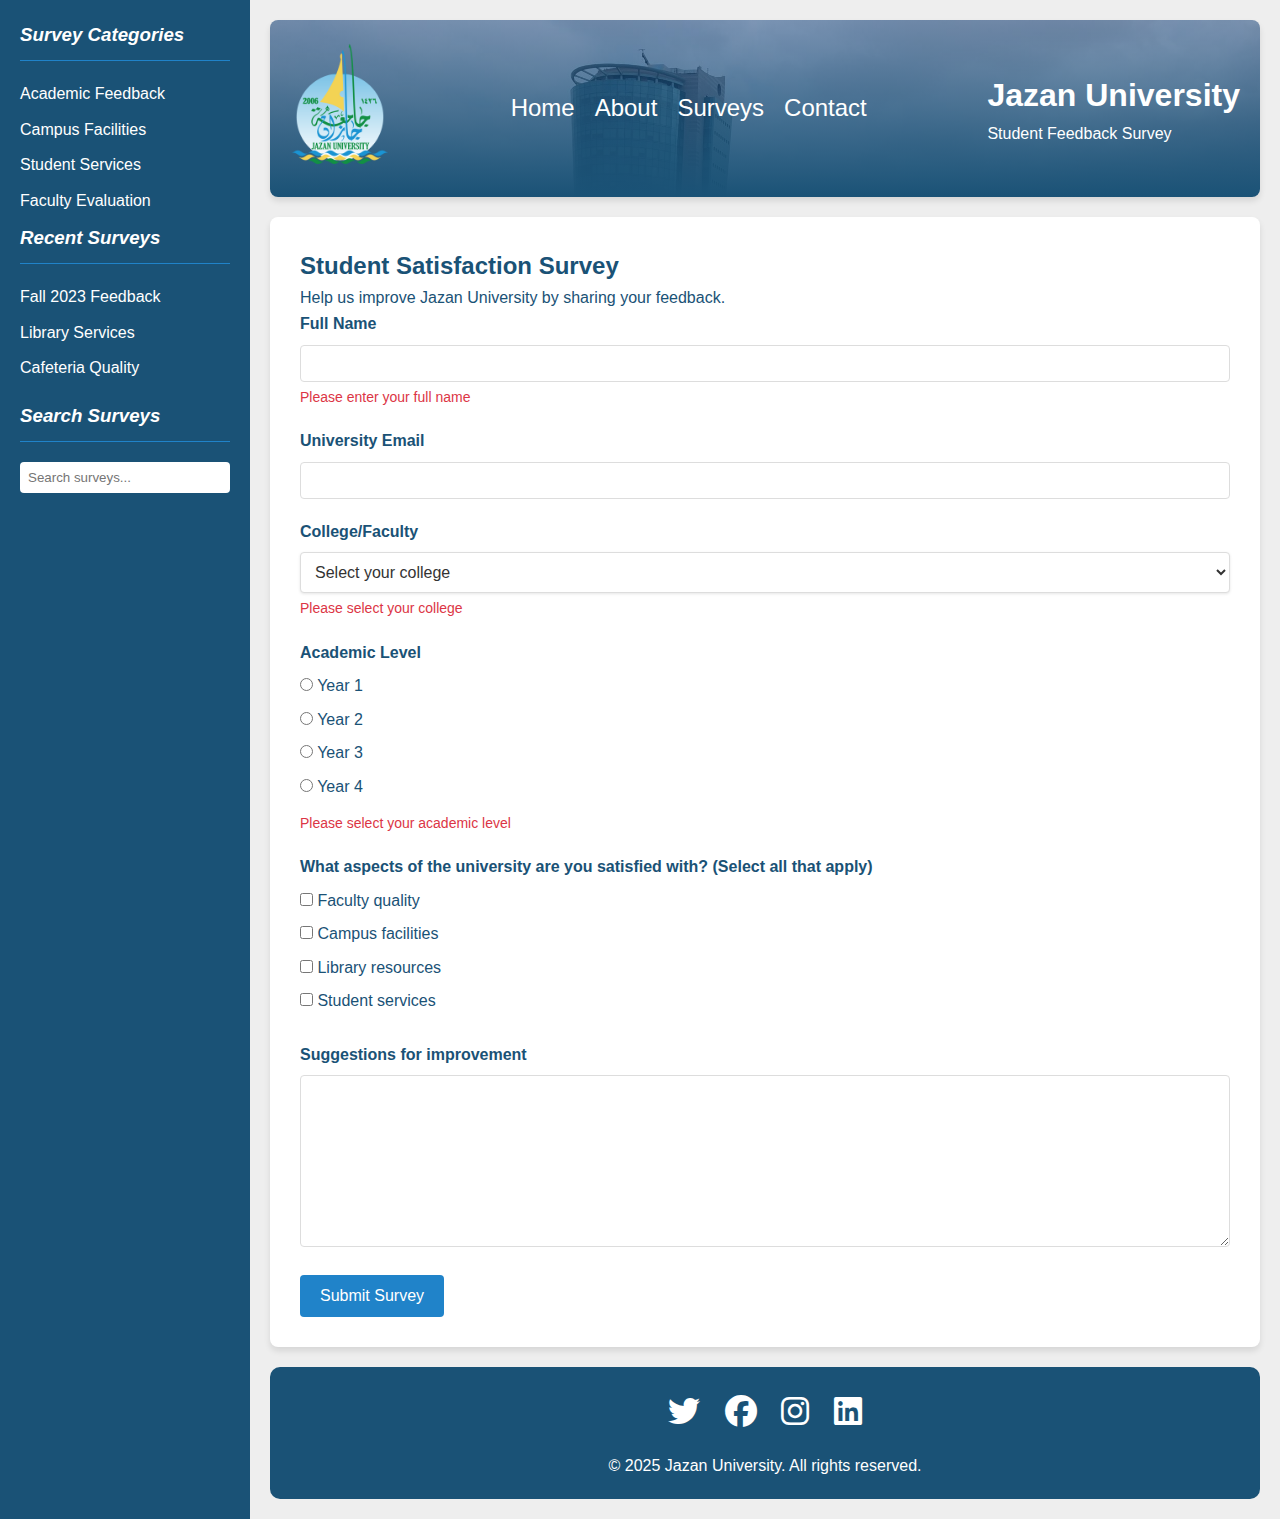
<file: survey.html>
<!DOCTYPE html>
<html lang="en">
<head>
    <meta charset="UTF-8">
    <meta name="viewport" content="width=device-width, initial-scale=1.0">
    <title>Jazan University Survey</title>
    <!-- cdn link -->
    <link rel="stylesheet" href="https://cdnjs.cloudflare.com/ajax/libs/font-awesome/6.4.0/css/all.min.css">
    <!-- main css file -->
    <link rel="stylesheet" href="style/style.css">
</head>
<body>
    <div class="container">
        <!-- Sidebar -->
        <aside class="sidebar" id="sidebar">
            <div class="nav_sidebar">
                <ul class="links">
                    <li><a href="home.html">Home</a></li>
                    <li><a href="about.html">About</a></li>
                    <li><a href="survey.html">Surveys</a></li>
                    <li><a href="contact.html">Contact</a></li>
                </ul>
            </div>
            <h3>Survey Categories</h3>
            <ul>
                <li><a href="#">Academic Feedback</a></li>
                <li><a href="#">Campus Facilities</a></li>
                <li><a href="#">Student Services</a></li>
                <li><a href="#">Faculty Evaluation</a></li>
            </ul>

            <h3>Recent Surveys</h3>
            <ul>
                <li><a href="#">Fall 2023 Feedback</a></li>
                <li><a href="#">Library Services</a></li>
                <li><a href="#">Cafeteria Quality</a></li>
            </ul>

            <div class="search-bar">
                <h3>Search Surveys</h3>
                <input type="text" id="survey-search" placeholder="Search surveys...">
                <div id="search-results"></div>
            </div>
        </aside>

        <!-- Main Content -->
        <main class="main-content">
            <button class="menu-toggle" id="menuToggle">☰</button>

            <header>
                <div class="logo">
                    <img src="images/logo-jazan-uni2.png" alt="" width="100px">
                </div>
                <div class="nav">
                <ul>
                    <li><a href="home.html">Home</a></li>
                    <li><a href="about.html">About</a></li>
                    <li><a href="survey.html">Surveys</a></li>
                    <li><a href="contact.html">Contact</a></li>
                </ul>
                </div>

                <div class="text_title">
                    <h1>Jazan University</h1>
                    <p>Student Feedback Survey</p>
                </div>
            </header>

            <section class="survey-form" id="home">
                <h2>Student Satisfaction Survey</h2>
                <p>Help us improve Jazan University by sharing your feedback.</p>

                <form id="surveyForm">
                    <div class="form-group">
                        <label for="fullname">Full Name</label>
                        <input type="text" id="fullname" name="fullname" required>
                        <div class="error" id="nameError">Please enter your full name</div>
                    </div>

                    <div class="form-group">
                        <label for="email">University Email</label>
                        <input type="email" id="email" name="email" required>
                        <div class="error" id="emailError">Please enter a valid university email</div>
                    </div>

                    <div class="form-group">
                        <label for="college">College/Faculty</label>
                        <select class="select-box" id="college" name="college" required>
                                <option value="">Select your college</option>
                                <option value="medicine">College of Medicine</option>
                                <option value="dentistry">College of Dentistry</option>
                                <option value="pharmacy">College of Pharmacy</option>
                                <option value="science">College of Science</option>
                                <option value="arts">College of Arts and Humanities</option>
                                <option value="engineering">College of Engineering and Computer Science</option>
                                <option value="business">College of Business</option>
                                <option value="sharia">College of Sharia and Law</option>
                                <option value="nursing">College of Nursing and Health Sciences</option>
                                <option value="applied">Applied College</option>
                                <option value="applied_samtah">Applied College (Samtah Branch)</option>
                                <option value="applied_alardah">Applied College (Al-Ardah Branch)</option>
                                <option value="univ_daer">University College (Al-Da'er Branch)</option>
                                <option value="univ_farasan">University College (Farasan Branch)</option>
                                <option value="univ_darb">University College (Al-Darb Branch)</option>
                                <option value="industrial">Industrial Applications College (Bish Branch)</option>
                        </select>
                        <div class="error" id="collegeError">Please select your college</div>
                    </div>

                    <div class="form-group">
                        <label>Academic Level</label>
                        <div class="radio-group">
                            <div class="radio-option">
                                <input type="radio" id="freshman" name="level" value="freshman - Year 1"> Year 1
                            </div>
                            <div class="radio-option">
                                <input type="radio" id="sophomore" name="level" value="sophomore - Year 2"> Year 2
                            </div>
                            <div class="radio-option">
                                <input type="radio" id="junior" name="level" value="junior  - Year 3"> Year 3
                            </div>
                            <div class="radio-option">
                                <input type="radio" id="senior" name="level" value="senior  - Year 4"> Year 4
                            </div>
                        </div>
                        <div class="error" id="levelError">Please select your academic level</div>
                    </div>

                    <div class="form-group">
                        <label>What aspects of the university are you satisfied with? (Select all that apply)</label>
                        <div class="checkbox-group">
                            <div class="checkbox-option">
                                <input type="checkbox" id="faculty" name="satisfied" value="Faculty quality"> Faculty quality
                            </div>
                            <div class="checkbox-option">
                                <input type="checkbox" id="facilities" name="satisfied" value="Campus facilities"> Campus facilities
                            </div>
                            <div class="checkbox-option">
                                <input type="checkbox" id="library" name="satisfied" value="Library resources"> Library resources
                            </div>
                            <div class="checkbox-option">
                                <input type="checkbox" id="services" name="satisfied" value="Student services"> Student services
                            </div>
                        </div>
                    </div>

                    <div class="form-group">
                        <label for="suggestions">Suggestions for improvement</label>
                        <textarea id="suggestions" name="suggestions" rows="10"></textarea>
                    </div>
                    <button type="submit">Submit Survey</button>
                </form>
            </section>

            <footer>
                <div class="social-icons">
                    <a href="#"><i class="fab fa-twitter"></i></a>
                    <a href="#"><i class="fab fa-facebook"></i></a>
                    <a href="#"><i class="fab fa-instagram"></i></a>
                    <a href="#"><i class="fab fa-linkedin"></i></a>
                </div>
                <p>&copy; 2025 Jazan University. All rights reserved.</p>
            </footer>
        </main>
    </div>
    <!-- main javascript file -->
    <script src="script/script.js"></script>
</body>
</html>
</file>
<file: style/style.css>
/* Global Styles */
:root {
    --primary: #1a5276;
    --secondary: #2083c9;
    --light: #f8f9fa;
    --dark: #343a40;
    --error: #dc3545;
    --success: #28a745;
}

html {
    scroll-behavior: smooth;
}

* {
    margin: 0;
    padding: 0;
    box-sizing: border-box;
    font-family: 'Segoe UI', Tahoma, Geneva, Verdana, sans-serif;
}

section {
    background-color: white;
    padding: 20px;
    border-radius: 10px;
    margin-top: 20px;
    color: #1a5276;
}

body {
    background-color: #eee;
    color: var(--dark);
    line-height: 1.6;
}

.container {
    display: flex;
    min-height: 100vh;
}

/* Sidebar - Desktop */
.sidebar {
    width: 250px;
    background: var(--primary);
    color: white;
    padding: 20px;
    overflow: auto;
    transition: transform 0.3s ease;
}

.sidebar h3 {
    margin-bottom: 20px;
    border-bottom: 1px solid var(--secondary);
    padding-bottom: 10px;
    font-style: italic;
}

.sidebar ul {
    list-style: none;
}

.sidebar li {
    margin-bottom: 10px;
    white-space: nowrap;
}

.sidebar a {
    color: white;
    text-decoration: none;
    transition: color 0.3s;
}

.sidebar a:hover {
    color: var(--secondary);
}

.search-bar {
    margin: 20px 0;
}

.search-bar input {
    width: 100%;
    padding: 8px;
    border-radius: 4px;
    border: none;
}

/* Main Content */
.main-content {
    flex: 1;
    padding: 20px;
}

.main-heading {
    text-align: center;
    color: var(--primary);
    margin-bottom: 30px;
    font-size: 2rem;
}

/* Header */
header {
    width: 100%;
    max-width: 1400px;
    margin: 0 auto 20px;
    padding: 20px;
    display: flex;
    justify-content: space-between;
    align-items: center;
    background: 
        linear-gradient(rgba(17, 65, 127, 0.49), rgba(26, 82, 118, 1)),
        url('../images/images_about_background.jfif');
    background-repeat: no-repeat;
    background-size: cover;
    color: white;
    border-radius: 8px;
    box-shadow: 0 4px 6px rgba(0, 0, 0, 0.1);
}

header .text_title {
    white-space: nowrap;
}

/* Navigation */
.nav {
    padding: 10px;
    border-radius: 8px;
    margin-bottom: 20px;
}

.nav ul {
    display: flex;
    justify-content: center;
    list-style: none;
}

.nav li {
    margin: 20px 10px 0;
}

.nav a {
    color: white;
    text-decoration: none;
    transition: color 0.3s;
    font-size: 1.5rem;
}

.nav a:hover {
    color: var(--secondary);
}

/* Mobile Navigation - Hidden by default */
.nav_sidebar {
    display: none;
}

/* Menu Toggle - Hidden by default */
.menu-toggle {
    display: none;
    position: fixed;
    top: 20px;
    right: 30px;
    color: white;
    z-index: 101;
    font-size: 2rem;
    cursor: pointer;
    background: rgba(0,0,0,0.3);
    animation: fadeIn 1s ease;
    padding: 5px 10px;
    border-radius: 4px;
}

/* Survey Form */
.survey-form {
    background: white;
    padding: 30px;
    border-radius: 8px;
    box-shadow: 0 4px 6px rgba(0, 0, 0, 0.1);
    margin-bottom: 20px;
    animation: fadeIn 1s ease;
}

.form-group {
    margin-bottom: 20px;
}

.form-group label {
    display: block;
    margin-bottom: 8px;
    font-weight: bold;
}

.form-group input[type="text"],
.form-group input[type="email"],
.form-group select,
.form-group textarea {
    width: 100%;
    padding: 10px;
    border: 1px solid #ddd;
    border-radius: 4px;
    transition: border 0.3s;
}

.form-group input:focus,
.form-group select:focus,
.form-group textarea:focus {
    border-color: var(--primary);
    outline: none;
}

/* Select Styling */
select {
    padding: 8px 12px;
    border: 1px solid #ccc;
    border-radius: 4px;
    background-color: #fff;
    font-size: 1rem;
    color: #333;
    box-shadow: 0 1px 3px rgba(0, 0, 0, 0.1);
    transition: border-color 0.3s ease;
}

select:focus {
    outline: none;
    border-color: #4a90e2;
    box-shadow: 0 0 0 2px rgba(74, 144, 226, 0.2);
}

option {
    padding: 10px;
    background-color: white;
    color: #333;
}

option:hover {
    background-color: #f0f0f0;
}

option:checked {
    background-color: #e0e0e0;
    font-weight: bold;
}

/* Radio & Checkbox Groups */
.radio-group,
.checkbox-group {
    display: flex;
    flex-direction: column;
}

.radio-option,
.checkbox-option {
    margin-bottom: 8px;
}

/* Buttons */
button {
    background: var(--secondary);
    color: white;
    border: none;
    padding: 12px 20px;
    border-radius: 4px;
    cursor: pointer;
    font-size: 1rem;
    transition: all 0.3s ease;
}

button:hover {
    background: #08315c;
    transform: translateY(-2px);
}

button:disabled {
    background-color: #cccccc;
    cursor: not-allowed;
    transform: none;
}

/* Validation Styles */
.input-invalid {
    border: 2px solid var(--error) !important;
}

.input-valid {
    border: 2px solid var(--success) !important;
}

.error {
    color: var(--error);
    font-size: 0.875rem;
    margin-top: 0.25rem;
    display: block;
}

.valid-message {
    color: var(--success);
    font-size: 0.875rem;
    margin-top: 0.25rem;
    display: block;
}

/* Footer */
footer {
    background: var(--primary);
    color: white;
    text-align: center;
    padding: 20px;
    border-radius: 10px;
    margin-top: 20px;
}

.social-icons {
    margin-bottom: 15px;
}

.social-icons a {
    color: white;
    margin: 0 10px;
    font-size: 2rem;
    transition: color 0.3s;
}

.social-icons a:hover {
    color: var(--secondary);
}

.input-valid {
    border: 2px solid green;
}

.input-invalid {
    border: 2px solid red;
}

#emailError {
    font-size: 0.8em;
    margin-top: 5px;
    display: none; /* Hidden by default */
}


/* Animations */
@keyframes fadeIn {
    from {
        opacity: 0;
        transform: translateY(20px);
    }
    to {
        opacity: 1;
        transform: translateY(0);
    }
}


@media (max-width: 1100px) {
    .container {
        flex-direction: column;
    }

    .sidebar {
        width: 100%;
        transform: translateX(-100%);
        position: fixed;
        height: 100vh;
        z-index: 100;
        padding-top: 60px;
    }

    .sidebar.active {
        transform: translateX(0);
    }

    .menu-toggle {
        display: block;
    }

    .nav {
        display: none;
    }

    .nav_sidebar {
        display: flex;
        justify-content: center;
        align-items: center;
        animation: fadeIn 1s ease;
        width: 100%;
    }

    .nav_sidebar .links {
        display: flex;
        justify-content: space-around;
        width: 100%;
        max-width: 600px;
        padding: 10px;
        flex-direction: row;
        border-radius: 10px;
        background-color: #043a63;
    }

    .nav_sidebar .links li {
        list-style: none;
    }

    .nav_sidebar .links li a {
        color: white;
        text-decoration: none;
        padding: 5px 10px;
    }

    .nav_sidebar .links li a:hover {
        color: #3e8cdf;
    }

    header {
        flex-direction: row;
        justify-content: space-between;
        padding: 15px;
    }

    header .text_title h1 {
        font-size: 1.5rem;
    }
}

/* Additional smaller breakpoints */
@media (max-width: 768px) {
    .nav_sidebar {
        display: flex;
        justify-content: center;
        align-items: center;
    }

    .nav_sidebar .links {
        flex-wrap: wrap;
        gap: 25px;
        padding: 10px;
        flex-direction: row;
        justify-content: space-around;
        border-radius: 10px;
        background-color: #043a63;
    }

    .nav_sidebar .links li {
        list-style: none;
    }

    .nav_sidebar .links li a {
        color: white;
        font-weight: bold;
        text-decoration: none;
    }

    .nav_sidebar .links li a:hover {
        color: #3e8cdf;
    }

    .nav {
        display: none;
    }

    .sidebar {
        width: 100%;
        transform: translateX(-100%);
        position: fixed;
        height: 100vh;
        z-index: 101;
    }

    .sidebar.active {
        transform: translateX(0);
    }

    .menu-toggle {
        display: block;
        position: fixed;
        top: 20px;
        right: 30px;
        color: white;
        z-index: 101;
        margin-left: 10px;
        padding: 5px 10px;
        font-size: 2rem;
        border-radius: 4px;
        animation: fadeIn 1s ease;
        cursor: pointer;
    }

    header {
        font-size: 1.4rem;
        justify-content: space-between;
        padding: 12px;
    }

    .survey-form h2 {
        font-size: 2rem;
    }

    .nav ul {
        flex-direction: row;
        align-items: center;
    }

    .nav li {
        margin-left: 5px 0;
    }
}

@media (max-width: 480px) {
    .nav_sidebar .links {
        flex-direction: column;
        align-items: center;
        gap: 8px;
    }
    
    header {
        padding: 10px;
        border-radius: 4px;
    }
    
    .survey-form {
        padding: 15px;
    }
}

 .input-invalid {
     border: 2px solid #dc3545 !important;
     /* Red border for invalid */
 }

 .input-valid {
     border: 2px solid #28a745 !important;
     /* Green border for valid */
 }

 .error {
     color: #dc3545;
     font-size: 0.875rem;
     margin-top: 0.25rem;
 }

 .valid-message {
     color: #28a745;
     font-size: 0.875rem;
     margin-top: 0.25rem;
 }
</file>
<file: style/services.css>
/* Contact Page Specific Styles */
.contact-grid {
    display: grid;
    grid-template-columns: repeat(auto-fit, minmax(250px, 1fr));
    gap: 20px;
    margin-bottom: 40px;
}

.contact-card {
    background: #11417f;
    color: #ffffff;
    padding: 20px;
    border-radius: 8px;
    text-align: center;
    transition: transform 0.3s ease;
    text-wrap: nowrap;
}

.contact-card:hover {
    transform: translateY(-5px);
    box-shadow: 0 5px 15px rgba(0,0,0,0.1);
}

.contact-card i {
    font-size: 2.5rem;
    color: #ffffff;
    margin-bottom: 15px;
}

.contact-card h3 {
    color: #ffffff;
    margin-bottom: 10px;
}

.contact-form-container {
    background: white;
    padding: 30px;
    border-radius: 8px;
    box-shadow: 0 2px 10px rgba(0,0,0,0.1);
    margin-bottom: 40px;
}

.map-container {
    margin-bottom: 40px;
}

.map-embed {
    border-radius: 8px;
    overflow: hidden;
    box-shadow: 0 2px 10px rgba(0,0,0,0.1);
}

/* Responsive adjustments */
@media (max-width: 768px) {
    .contact-grid {
        grid-template-columns: 1fr;
    }
    
    .contact-form-container {
        padding: 20px;
    }
}

/* Additional Contact Page Styles */
.services-section {
    padding: 40px 0;
}

.services-title {
    text-align: center;
    color: #1a5276;
    margin-bottom: 30px;
    font-size: 2rem;
}

.services-grid {
    display: grid;
    grid-template-columns: repeat(auto-fit, minmax(300px, 1fr));
    gap: 25px;
    margin: 0 auto;
    max-width: 1200px;
    padding: 0 20px;
}

.service-card {
    background: white;
    border-radius: 8px;
    box-shadow: 0 4px 8px rgba(0,0,0,0.1);
    overflow: hidden;
    transition: transform 0.3s ease;
    cursor: pointer;
}

.service-card:hover {
    transform: translateY(-5px);
    box-shadow: 0 6px 12px rgba(0,0,0,0.15);
}

.service-icon {
    background: #1a5276;
    color: white;
    font-size: 2rem;
    padding: 20px;
    text-align: center;
}

.service-content {
    padding: 20px;
}

.service-content h3 {
    color: #2874a6;
    margin-top: 0;
    margin-bottom: 15px;
}

.service-content p {
    color: #555;
    margin-bottom: 20px;
}

.service-contact {
    border-top: 1px solid #eee;
    padding: 15px 20px;
    background: #f9f9f9;
}

.service-contact a {
    color: #1a5276;
    text-decoration: none;
    font-weight: 600;
}

.service-contact a:hover {
    text-decoration: underline;
}

@media (max-width: 768px) {
    .services-grid {
        grid-template-columns: 1fr;
    }
}
</file>
<file: style/about.css>
.about-us {
    max-width: 100%;
    margin: 0 auto;
    padding: 30px;
    font-family: 'Arial', sans-serif;
    line-height: 1.8;
    border-radius: 12px;
    box-shadow: 0 4px 12px rgba(0, 0, 0, 0.1);
    animation: fadeIn 1s ease;
    background-color: #ffffff;
}

.text-title p {
    color: #ffffff;
    text-align: center;
}

.heading {
    text-align: center;
    color: #2c3e50;
    font-size: 2.5rem;
    margin-bottom: 20px;
}

.title {
    color: #1a5276;
    margin-top: 30px;
    padding-bottom: 10px;
    font-size: 1.5rem;
}

.paragraph {
    color: #000000;
    text-align: justify;
    font-size: 1.1rem;
    margin-bottom: 20px;
}

.about-list {
    list-style-type: disc;
    margin-left: 70px;
}

strong {
    color: #1a5276;
}

.list-item {
    margin-bottom: 12px;
    color: #333;
    font-size: 1.1rem;
}

.contact {
    width: 100%;
    padding: 10px;
    border: 1px solid rgb(221, 221, 221);
    border-radius: 4px;
    transition: border 0.3s;
}

.footer-text {
    color: #ffffff;
    text-align: center;
}

.list-item strong {
    color: #1a5276;
}

.about-us .paragraph:last-of-type {
    margin-bottom: 0;
}

@media (max-width: 768px) {
    .about-us {
        padding: 20px;
    }
    
    .heading {
        font-size: 2rem;
    }

    .title {
        font-size: 1.5rem;
    }

    .paragraph {
        font-size: 1rem;
    }

    .list-item {
        font-size: 1rem;
    }
}
</file>
<file: style/contact.css>
.contact-section {
}

.contact-grid {
    display: grid;
    grid-template-columns: repeat(auto-fit, minmax(250px, 1fr));
    gap: 20px;
    margin-bottom: 40px;
}

.contact-card {
    background: #1a5276;
    color: #ffffff;
    padding: 20px;
    border-radius: 8px;
    text-align: center;
    transition: transform 0.3s ease;
    text-wrap: nowrap;
}

.contact-card:hover {
    transform: translateY(-5px);
    box-shadow: 0 5px 15px rgba(0,0,0,0.1);
}

.contact-icon {
    font-size: 2.5rem;
    color: #ffffff;
    margin-bottom: 15px;
}

.contact-title {
    color: #ffffff;
    margin-bottom: 10px;
}

.contact-form-container {
    background: white;
    padding: 30px;
    border-radius: 8px;
    box-shadow: 0 2px 10px rgba(0,0,0,0.1);
    margin-bottom: 40px;
}

.map-container {
    margin-bottom: 40px;
}

.map-embed {
    border-radius: 8px;
    overflow: hidden;
    box-shadow: 0 2px 10px rgba(0,0,0,0.1);
}

/* Responsive adjustments */
@media (max-width: 768px) {
    .contact-grid {
        grid-template-columns: 1fr;
    }
    
    .contact-form-container {
        padding: 20px;
    }
}

.error-message {
    display: none;
    color: red;
    font-size: 14px;
    margin-top: 5px;
}

.error-border {
    border: 2px solid red;
}
</file>
<file: style/home.css>
/* Contact Page Specific Styles */
.contact-grid {
    display: grid;
    grid-template-columns: repeat(auto-fit, minmax(250px, 1fr));
    gap: 20px;
    margin-bottom: 40px;
}

.contact-card {
    background: #11417f;
    color: #ffffff;
    padding: 20px;
    border-radius: 8px;
    text-align: center;
    transition: transform 0.3s ease;
    text-wrap: nowrap;
}

.contact-card:hover {
    transform: translateY(-5px);
    box-shadow: 0 5px 15px rgba(0,0,0,0.1);
}

.contact-card i {
    font-size: 2.5rem;
    color: #ffffff;
    margin-bottom: 15px;
}

.contact-card h3 {
    color: #ffffff;
    margin-bottom: 10px;
}

.contact-form-container {
    background: white;
    padding: 30px;
    border-radius: 8px;
    box-shadow: 0 2px 10px rgba(0,0,0,0.1);
    margin-bottom: 40px;
}

.map-container {
    margin-bottom: 40px;
}

.map-embed {
    border-radius: 8px;
    overflow: hidden;
    box-shadow: 0 2px 10px rgba(0,0,0,0.1);
}

/* Responsive adjustments */
@media (max-width: 768px) {
    .contact-grid {
        grid-template-columns: 1fr;
    }
    
    .contact-form-container {
        padding: 20px;
    }
}

/* Additional Contact Page Styles */
.services-section {
    padding: 40px 0;
}

.services-title {
    text-align: center;
    color: #1a5276;
    margin-bottom: 30px;
    font-size: 2rem;
}

.services-grid {
    display: grid;
    grid-template-columns: repeat(auto-fit, minmax(300px, 1fr));
    gap: 25px;
    margin: 0 auto;
    max-width: 1200px;
    padding: 0 20px;
}

.service-card {
    background: white;
    border-radius: 8px;
    box-shadow: 0 4px 8px rgba(0,0,0,0.1);
    overflow: hidden;
    transition: transform 0.3s ease;
}

.service-card:hover {
    transform: translateY(-5px);
    box-shadow: 0 6px 12px rgba(0,0,0,0.15);
}

.service-icon {
    background: #1a5276;
    color: white;
    font-size: 2rem;
    padding: 20px;
    text-align: center;
}

.service-content {
    padding: 20px;
}

.service-content h3 {
    color: #2874a6;
    margin-top: 0;
    margin-bottom: 15px;
}

.service-content p {
    color: #555;
    margin-bottom: 20px;
}

.service-contact {
    border-top: 1px solid #eee;
    padding: 15px 20px;
    background: #f9f9f9;
}

.service-contact a {
    color: #1a5276;
    text-decoration: none;
    font-weight: 600;
}

.service-contact a:hover {
    text-decoration: underline;
}

@media (max-width: 768px) {
    .services-grid {
        grid-template-columns: 1fr;
    }
}
</file>
